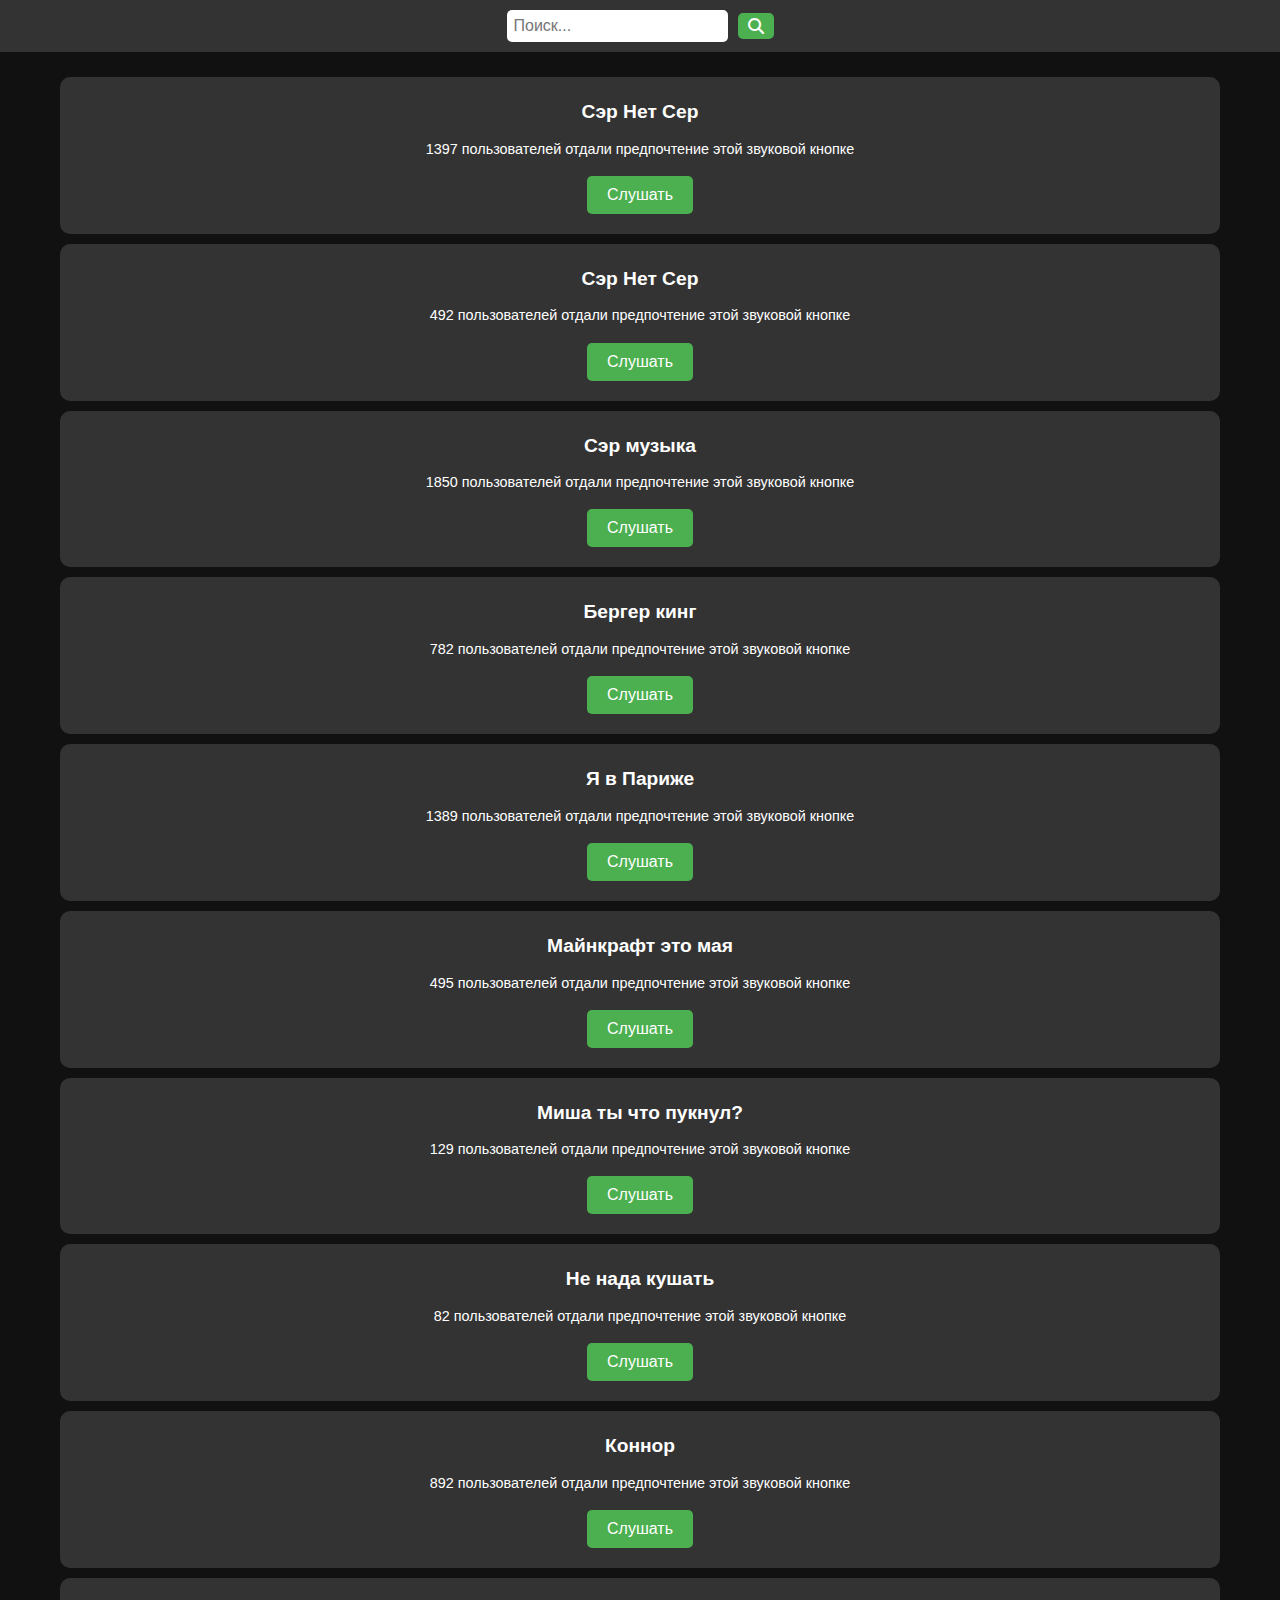
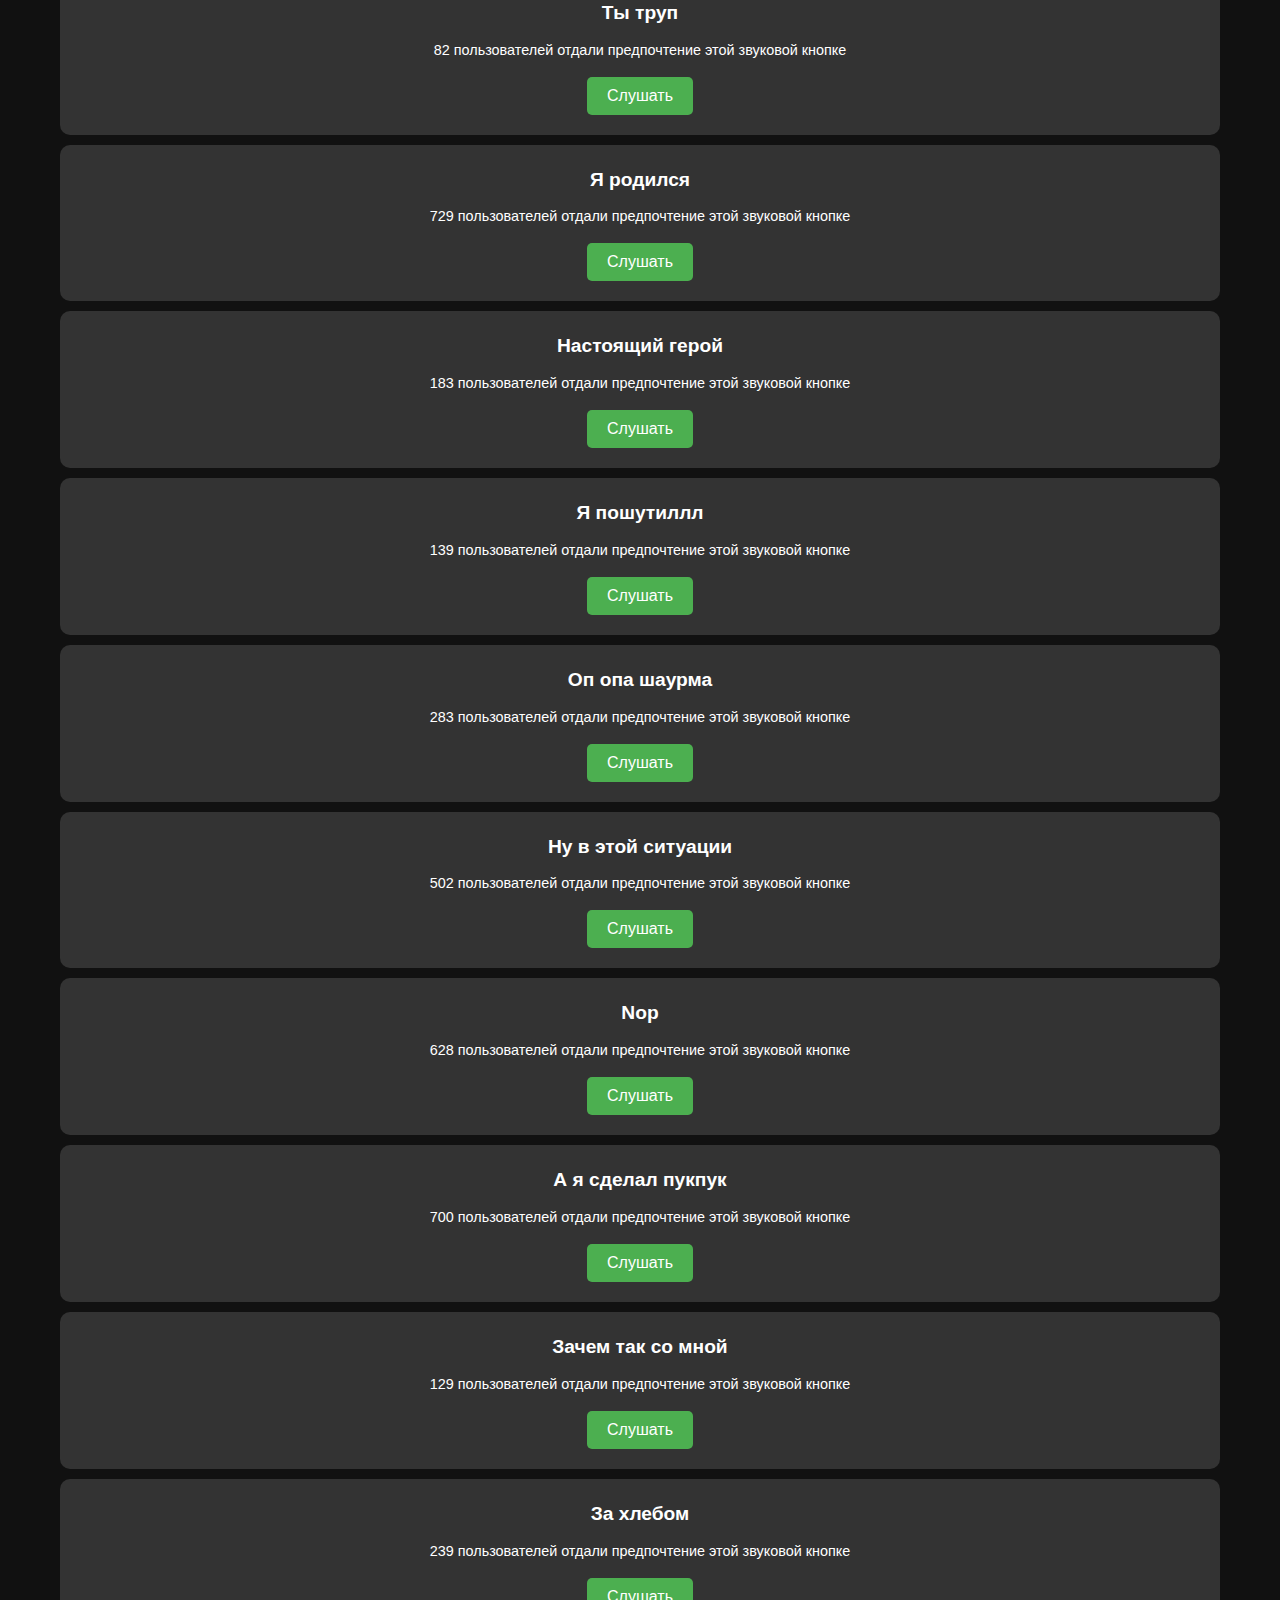
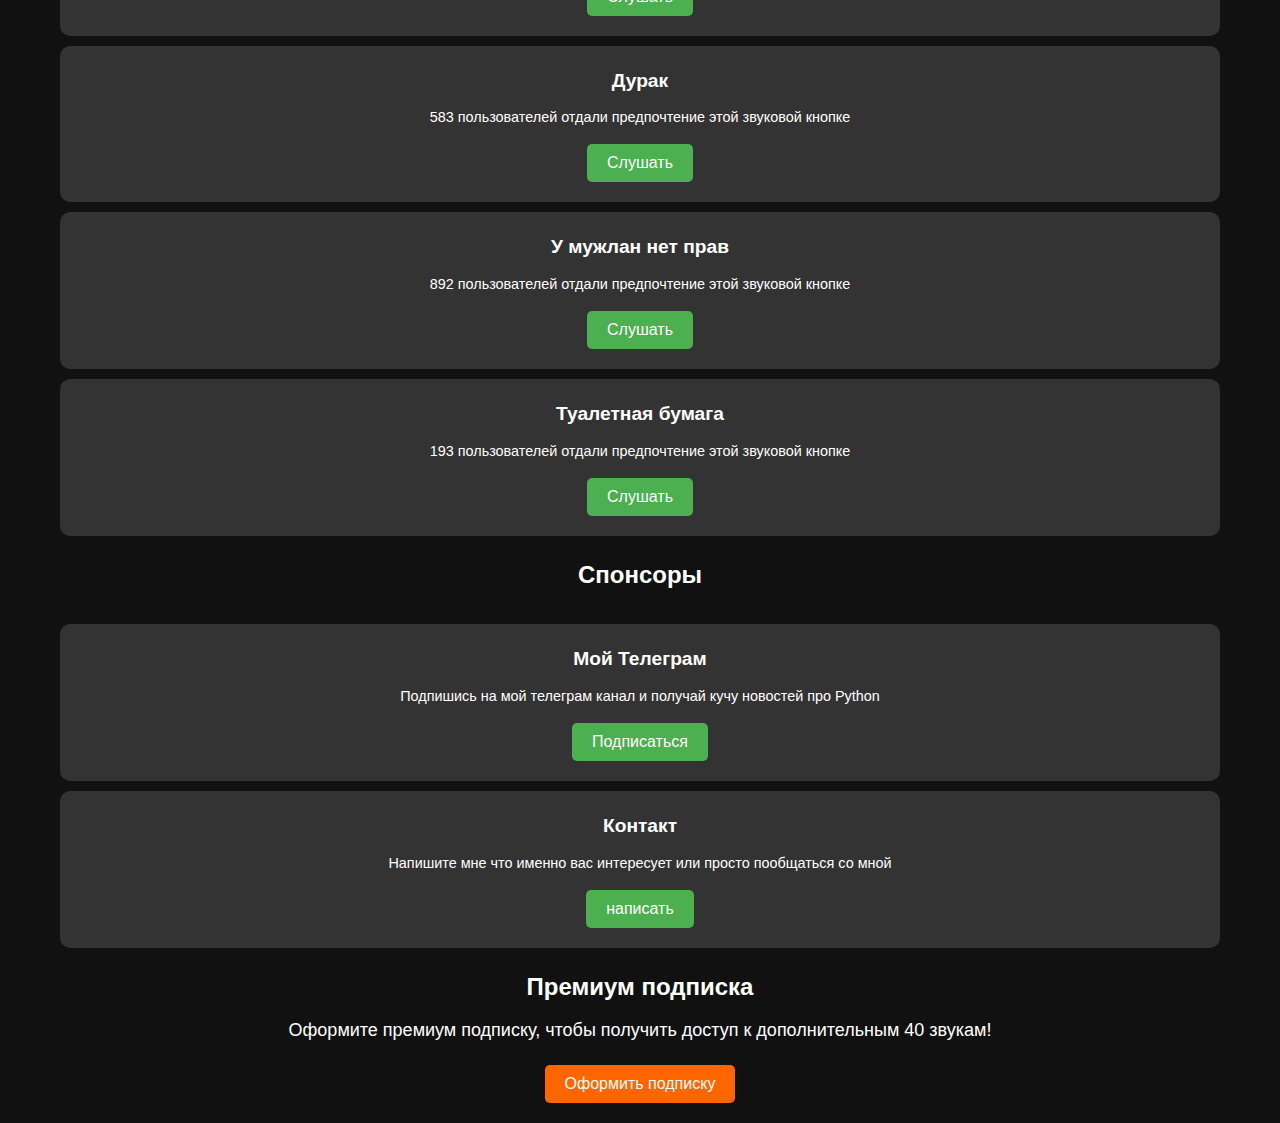
<file: index.html>
<!DOCTYPE html>
<html lang="ru">

<head>
  <meta charset="UTF-8">
  <meta name="viewport" content="width=device-width, initial-scale=1.0">
  <link rel="stylesheet" href="styles.css">
  <link rel="stylesheet" href="https://cdnjs.cloudflare.com/ajax/libs/font-awesome/6.5.2/css/all.min.css">
  <title>Звуковые мемы</title>
</head>

<body>
  <header class="menu">
    <div class="search-container">
      <div class="search">
        <input type="text" class="search-input" placeholder="Поиск..." id="searchInput">
        <button class="search-button" id="searchButton"><i class="fas fa-search"></i></button>
      </div>
    </div>
  </header>
  
  <div class="container">
    <div class="cards">
      <div class="card">
        <h5>Сэр Нет Сер</h5>
        <p>1397 пользователей отдали предпочтение этой звуковой кнопке</p>
        <button onclick="window.location.href='ser-da-ser.html'">Слушать</button>
      </div>

      <div class="card">
        <h5>Сэр Нет Сер</h5>
        <p>492 пользователей отдали предпочтение этой звуковой кнопке</p>
        <button onclick="window.location.href='ser-net-ser.html'">Слушать</button>
      </div>

      <div class="card">
        <h5>Сэр музыка</h5>
        <p>1850 пользователей отдали предпочтение этой звуковой кнопке</p>
        <button onclick="window.location.href='ser-music.html'">Слушать</button>
      </div>

      <div class="card">
        <h5>Бергер кинг</h5>
        <p>782 пользователей отдали предпочтение этой звуковой кнопке</p>
        <button onclick="window.location.href='burger-king-govno.html'">Слушать</button>
      </div>

      <div class="card">
        <h5>Я в Париже</h5>
        <p>1389 пользователей отдали предпочтение этой звуковой кнопке</p>
        <button onclick="window.location.href='ya-v-parije.html'">Слушать</button>
      </div>

      <div class="card">
        <h5>Майнкрафт это мая</h5>
        <p>495 пользователей отдали предпочтение этой звуковой кнопке</p>
        <button onclick="window.location.href='minecraft.html'">Слушать</button>
      </div>

      <div class="card">
        <h5>Миша ты что пукнул?</h5>
        <p>129 пользователей отдали предпочтение этой звуковой кнопке</p>
        <button href="masha-ti-luk.html">Слушать</button>
      </div>

      <div class="card">
        <h5>Не нада кушать</h5>
        <p>82 пользователей отдали предпочтение этой звуковой кнопке</p>
        <button onclick="window.location.href='ne-nado-kushat.html'">Слушать</button>
      </div>

      <div class="card">
        <h5>Коннор</h5>
        <p>892 пользователей отдали предпочтение этой звуковой кнопке</p>
        <button onclick="window.location.href='konnor.html'">Слушать</button>
      </div>

      <div class="card">
        <h5>Ты труп</h5>
        <p>82 пользователей отдали предпочтение этой звуковой кнопке</p>
        <button onclick="window.location.href='ty-trup.html'">Слушать</button>
      </div>

      <div class="card">
        <h5>Я родился</h5>
        <p>729 пользователей отдали предпочтение этой звуковой кнопке</p>
        <button onclick="window.location.href='ia-rodilsa.html'">Слушать</button>
      </div>

      <div class="card">
        <h5>Настоящий герой</h5>
        <p>183 пользователей отдали предпочтение этой звуковой кнопке</p>
        <button onclick="window.location.href='geroy.html'">Слушать</button>
      </div>

      <div class="card">
        <h5>Я пошутиллл</h5>
        <p>139 пользователей отдали предпочтение этой звуковой кнопке</p>
        <button onclick="window.location.href='ya-poshitil.html'">Слушать</button>
      </div>

      <div class="card">
        <h5>Оп опа шаурма</h5>
        <p>283 пользователей отдали предпочтение этой звуковой кнопке</p>
        <button onclick="window.location.href='op-opa-shaurma.html'">Слушать</button>
      </div>

      <div class="card">
        <h5>Ну в этой ситуации</h5>
        <p>502 пользователей отдали предпочтение этой звуковой кнопке</p>
        <button onclick="window.location.href='nu-zdes-v-etoi-situatsii-nashi-polnomochiia-vse.html'">Слушать</button>
      </div>

      <div class="card">
        <h5>Nop</h5>
        <p>628 пользователей отдали предпочтение этой звуковой кнопке</p>
        <button onclick="window.location.href='nop.html'">Слушать</button>
      </div>

      <div class="card">
        <h5>А я сделал пукпук</h5>
        <p>700 пользователей отдали предпочтение этой звуковой кнопке</p>
        <button onclick="window.location.href='puk-puk.html'">Слушать</button>
      </div>

      <div class="card">
        <h5>Зачем так со мной</h5>
        <p>129 пользователей отдали предпочтение этой звуковой кнопке</p>
        <button onclick="window.location.href='so-mnoy.html'">Слушать</button>
      </div>

      <div class="card">
        <h5>За хлебом</h5>
        <p>239 пользователей отдали предпочтение этой звуковой кнопке</p>
        <button onclick="window.location.href='za-xlebom.html'">Слушать</button>
      </div>

      <div class="card">
        <h5>Дурак</h5>
        <p>583 пользователей отдали предпочтение этой звуковой кнопке</p>
        <button>Слушать</button>
      </div>

      <div class="card">
        <h5>У мужлан нет прав</h5>
        <p>892 пользователей отдали предпочтение этой звуковой кнопке</p>
        <button>Слушать</button>
      </div>

      <div class="card">
        <h5>Туалетная бумага</h5>
        <p>193 пользователей отдали предпочтение этой звуковой кнопке</p>
        <button>Слушать</button>
      </div>
      
      <div class="sponsor">
        <h2 class="sponsors">Спонсоры</h2>
      </div>
      
      <div class="card">
        <h5>Мой Телеграм</h5>
        <p>Подпишись на мой телеграм канал и получай кучу новостей про Python</p>
        <button onclick="window.location.href='https://t.me/pythona'">Подписаться</button>
      </div>

      <div class="card">
        <h5>Контакт</h5>
        <p>Напишите мне что именно вас интересует или просто пообщаться со мной</p>
        <button onclick="window.location.href='https://t.me/alifron'">написать</button>
      </div>
    </div>
  </div>
  
  <div class="premium-info">
    <h2>Премиум подписка</h2>
    <p>Оформите премиум подписку, чтобы получить доступ к дополнительным 40 звукам!</p>
    <button onclick="window.location.href='premium.html'">Оформить подписку</button>
  </div>
  
  <script>
    document.getElementById('searchButton').addEventListener('click', function() {
  let input = document.getElementById('searchInput').value.toLowerCase();
  let cards = document.getElementsByClassName('card');
  let found = false;
  let sponsorDiv = document.querySelector('.sponsor');

  for (let i = 0; i < cards.length; i++) {
    let cardTitle = cards[i].getElementsByTagName('h5')[0].innerText.toLowerCase();
    if (cardTitle.includes(input)) {
      cards[i].style.display = '';
      found = true;
    } else {
      cards[i].style.display = 'none';
    }
  }

  if (!found) {
    if (!document.getElementById('noResults')) {
      let noResultsDiv = document.createElement('div');
      noResultsDiv.id = 'noResults';
      noResultsDiv.style.textAlign = 'center';
      noResultsDiv.style.color = '#fff';
      noResultsDiv.style.gridColumn = '1 / -1';

      let noResultsImage = document.createElement('img');
      noResultsImage.src = '404.png'; // Укажите путь к вашей картинке
      noResultsImage.alt = 'Не найдено';
      noResultsImage.style.maxWidth = '280px';
      noResultsImage.style.borderRadius = '10px';
      noResultsImage.style.marginBottom = '10px';

      let noResultsMessage = document.createElement('p');
      noResultsMessage.textContent = 'Не найдено';

      noResultsDiv.appendChild(noResultsImage);
      noResultsDiv.appendChild(noResultsMessage);

      document.querySelector('.container').appendChild(noResultsDiv);

      // Скрыть элемент "Спонсоры"
      sponsorDiv.style.display = 'none';
    }
  } else {
    let noResultsDiv = document.getElementById('noResults');
    if (noResultsDiv) {
      noResultsDiv.remove();
    }
    // Показать элемент "Спонсоры"
    sponsorDiv.style.display = '';
  }
});
  </script>

</body>

</html>
</file>
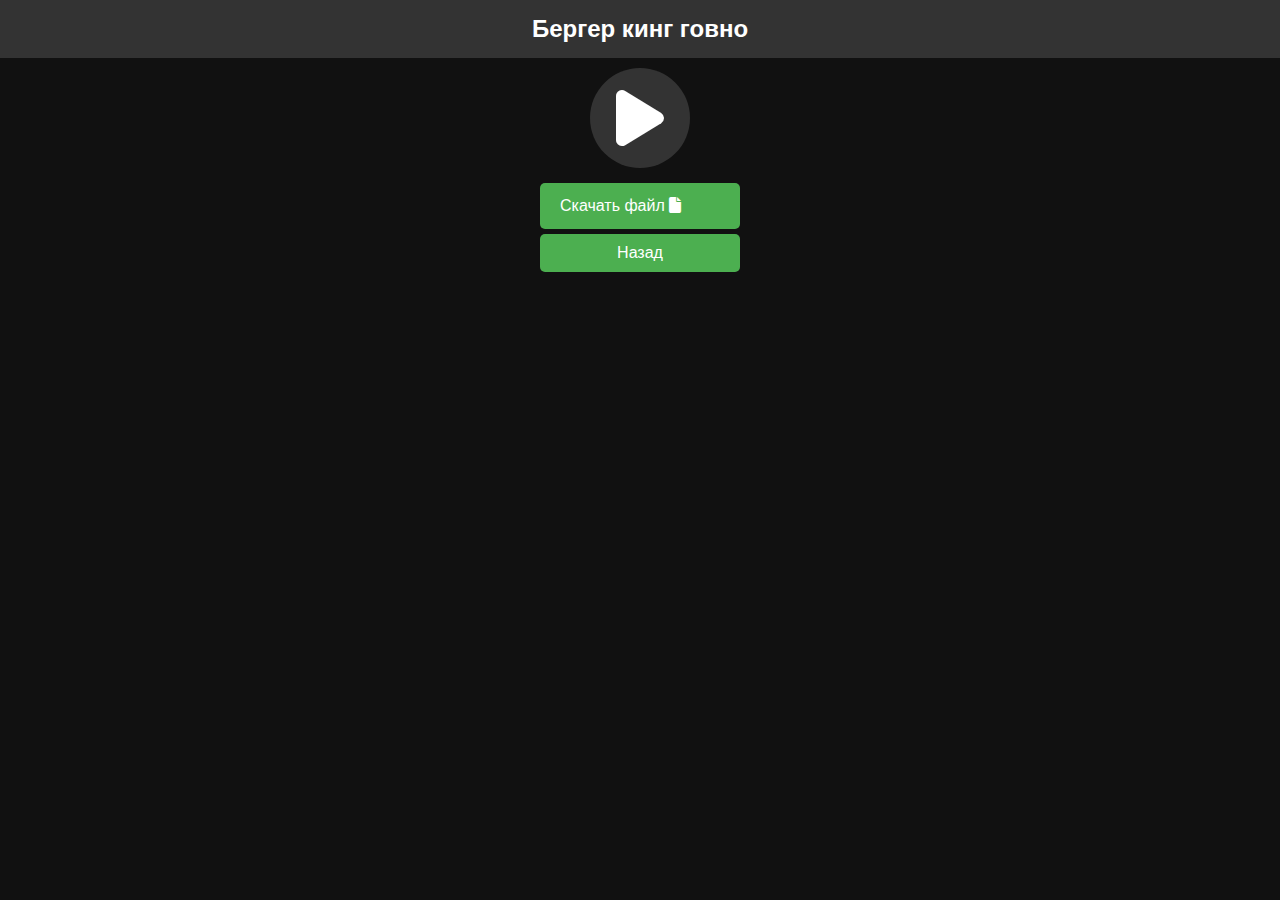
<file: burger-king-govno.html>
<!DOCTYPE html>
<html lang="en">
<head>
    <meta charset="UTF-8">
    <meta name="viewport" content="width=device-width, initial-scale=1.0">
    <link rel="stylesheet" href="styles.css">
    <link rel="stylesheet" href="https://cdnjs.cloudflare.com/ajax/libs/font-awesome/6.5.2/css/all.min.css">
    <title>Бургер Кинг говно</title>
</head>
<body>
    <header class="menu">
      <h2>Бергер кинг говно</h2>
    </header>
   
   <div class="playMusic">
      <div aclass="sound">
        <button id="playButton" class="PlaySound"><i class="fa-solid fa-play"></i></button>
        <audio id="audio" src="burger-king-govno_mQZGTmI.mp3"></audio>
      </div>
   </div>
    
    <div class="buttons">
      <a class="btn" href="burger-king-govno_mQZGTmI.mp3" download>Скачать файл <i class="fa-solid fa-file"></i></a>
      <button class="btn" onclick="window.location.href='index.html'">Назад</button>
    </div>
    
    <script src="script.js"></script>
</body>
</html>
</file>
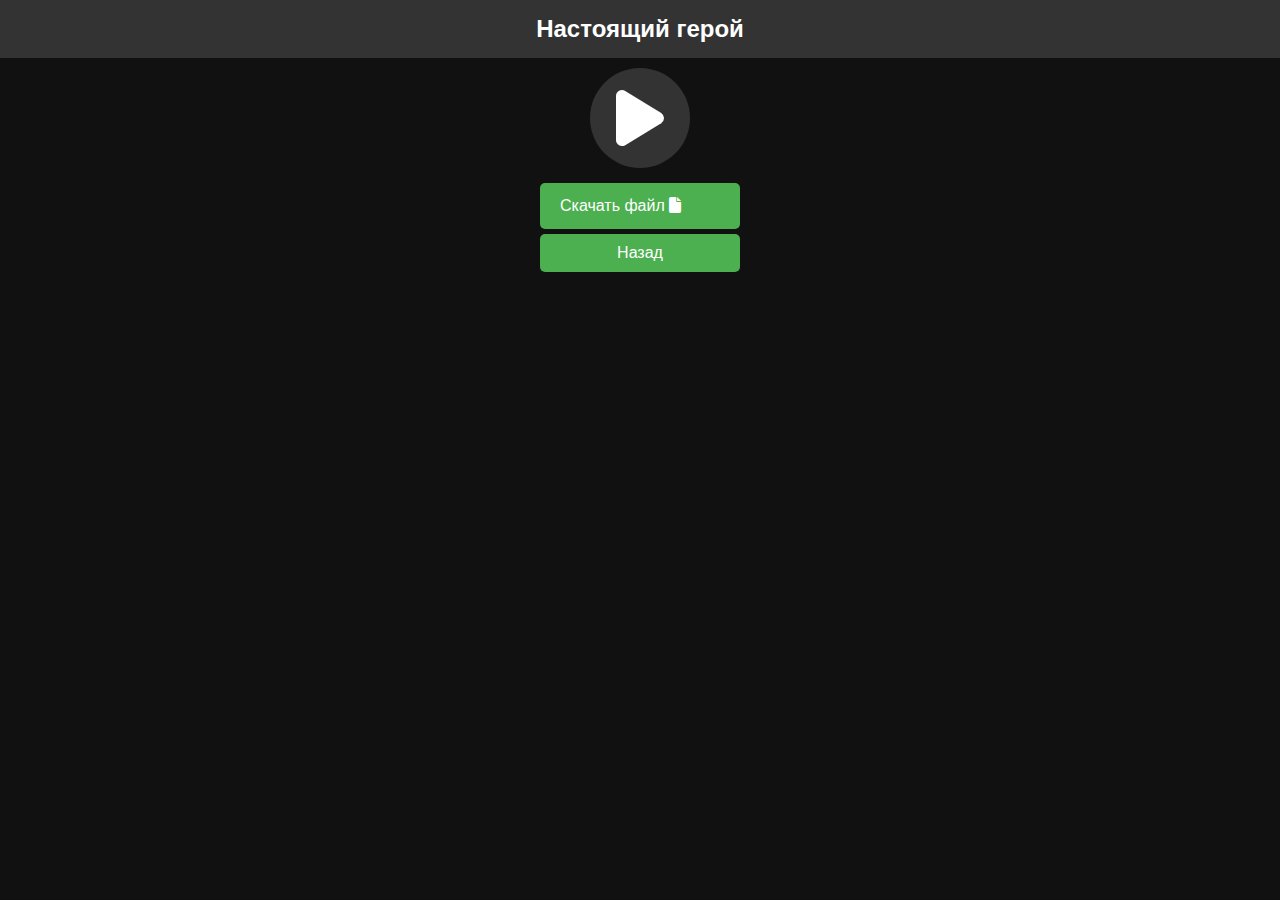
<file: geroy.html>
<!DOCTYPE html>
<html lang="en">
<head>
    <meta charset="UTF-8">
    <meta name="viewport" content="width=device-width, initial-scale=1.0">
    <link rel="stylesheet" href="styles.css">
    <link rel="stylesheet" href="https://cdnjs.cloudflare.com/ajax/libs/font-awesome/6.5.2/css/all.min.css">
    <title>Настоящий герой</title>
</head>
<body>
    <header class="menu">
      <h2>Настоящий герой</h2>
    </header>
   
   <div class="playMusic">
      <div aclass="sound">
        <button id="playButton" class="PlaySound"><i class="fa-solid fa-play"></i></button>
        <audio id="audio" src="nastoiashchii-geroi-slav-eto-ne-tot-kto.mp3"></audio>
      </div>
   </div>
    
    <div class="buttons">
      <a class="btn" href="nastoiashchii-geroi-slav-eto-ne-tot-kto.mp3" download>Скачать файл <i class="fa-solid fa-file"></i></a>
      <button class="btn" onclick="window.location.href='index.html'">Назад</button>
    </div>
    
    <script src="script.js"></script>
</body>
</html>
</file>
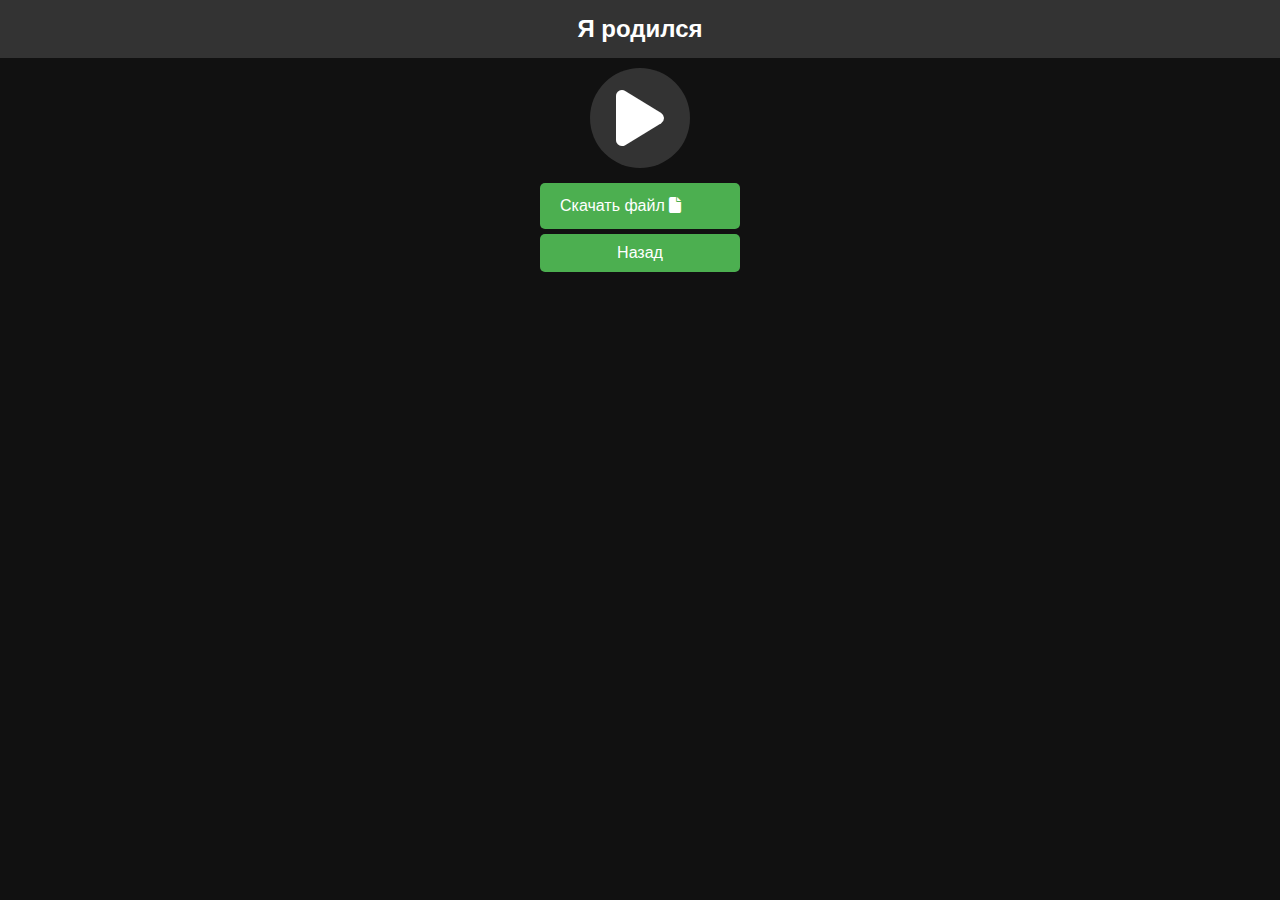
<file: ia-rodilsa.html>
<!DOCTYPE html>
<html lang="en">
<head>
    <meta charset="UTF-8">
    <meta name="viewport" content="width=device-width, initial-scale=1.0">
    <link rel="stylesheet" href="styles.css">
    <link rel="stylesheet" href="https://cdnjs.cloudflare.com/ajax/libs/font-awesome/6.5.2/css/all.min.css">
    <title>Я родился</title>
</head>
<body>
    <header class="menu">
      <h2>Я родился</h2>
    </header>
   
   <div class="playMusic">
      <div aclass="sound">
        <button id="playButton" class="PlaySound"><i class="fa-solid fa-play"></i></button>
        <audio id="audio" src="ia-rodilsia_hGybxEB.mp3"></audio>
      </div>
   </div>
    
    <div class="buttons">
      <a class="btn" href="ia-rodilsia_hGybxEB.mp3" download>Скачать файл <i class="fa-solid fa-file"></i></a>
      <button class="btn" onclick="window.location.href='index.html'">Назад</button>
    </div>
    
    <script src="script.js"></script>
</body>
</html>
</file>
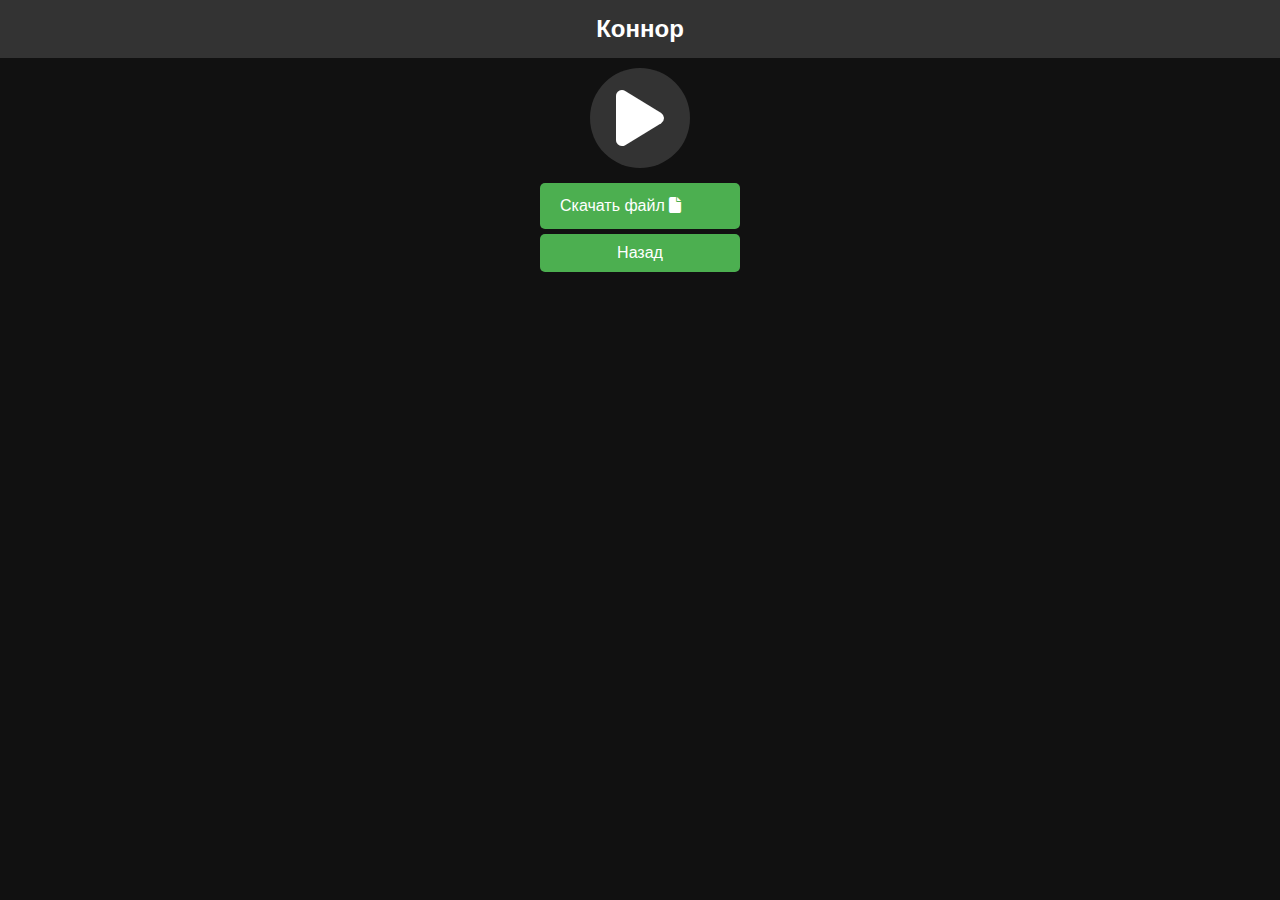
<file: konnor.html>
<!DOCTYPE html>
<html lang="en">
<head>
    <meta charset="UTF-8">
    <meta name="viewport" content="width=device-width, initial-scale=1.0">
    <link rel="stylesheet" href="styles.css">
    <link rel="stylesheet" href="https://cdnjs.cloudflare.com/ajax/libs/font-awesome/6.5.2/css/all.min.css">
    <title>Коннор</title>
</head>
<body>
    <header class="menu">
      <h2>Коннор</h2>
    </header>
   
   <div class="playMusic">
      <div aclass="sound">
        <button id="playButton" class="PlaySound"><i class="fa-solid fa-play"></i></button>
        <audio id="audio" src="privet-a-ia-konnor-i-ia-eto-proveriu_uZQBqRN8.mp3"></audio>
      </div>
   </div>
    
    <div class="buttons">
      <a class="btn" href="privet-a-ia-konnor-i-ia-eto-proveriu_uZQBqRN8.mp3" download>Скачать файл <i class="fa-solid fa-file"></i></a>
      <button class="btn" onclick="window.location.href='index.html'">Назад</button>
    </div>
    
    <script src="script.js"></script>
</body>
</html>
</file>
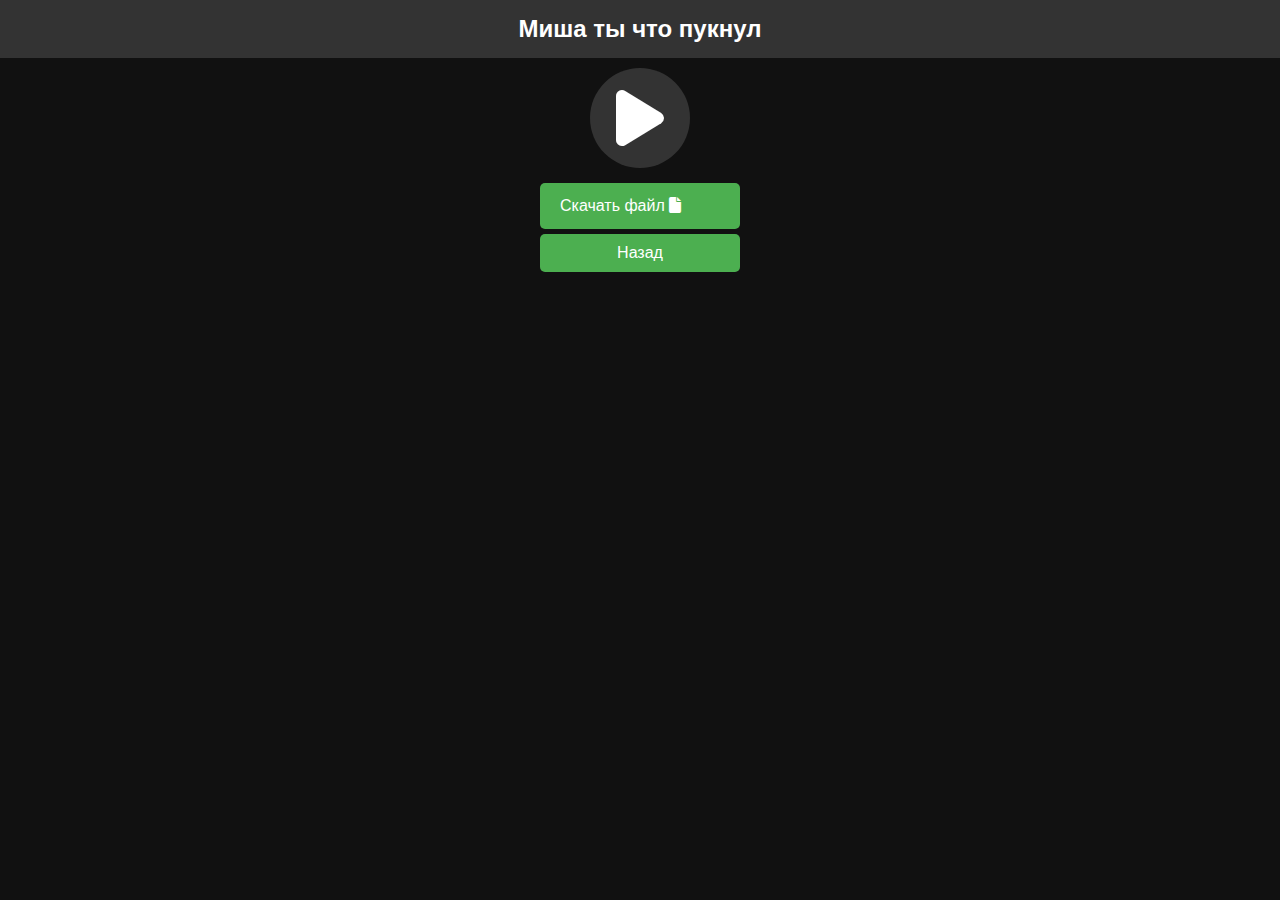
<file: masha-ti-luk.html>
<!DOCTYPE html>
<html lang="en">
<head>
    <meta charset="UTF-8">
    <meta name="viewport" content="width=device-width, initial-scale=1.0">
    <link rel="stylesheet" href="styles.css">
    <link rel="stylesheet" href="https://cdnjs.cloudflare.com/ajax/libs/font-awesome/6.5.2/css/all.min.css">
    <title>Миша ты что пукнул</title>
</head>
<body>
    <header class="menu">
      <h2>Миша ты что пукнул</h2>
    </header>
   
   <div class="playMusic">
      <div aclass="sound">
        <button id="playButton" class="PlaySound"><i class="fa-solid fa-play"></i></button>
        <audio id="audio" src="misha-ty-chto-puknul.mp3"></audio>
      </div>
   </div>
    
    <div class="buttons">
      <a class="btn" href="misha-ty-chto-puknul.mp3" download>Скачать файл <i class="fa-solid fa-file"></i></a>
      <button class="btn" onclick="window.location.href='index.html'">Назад</button>
    </div>
    
    <script src="script.js"></script>
</body>
</html>
</file>
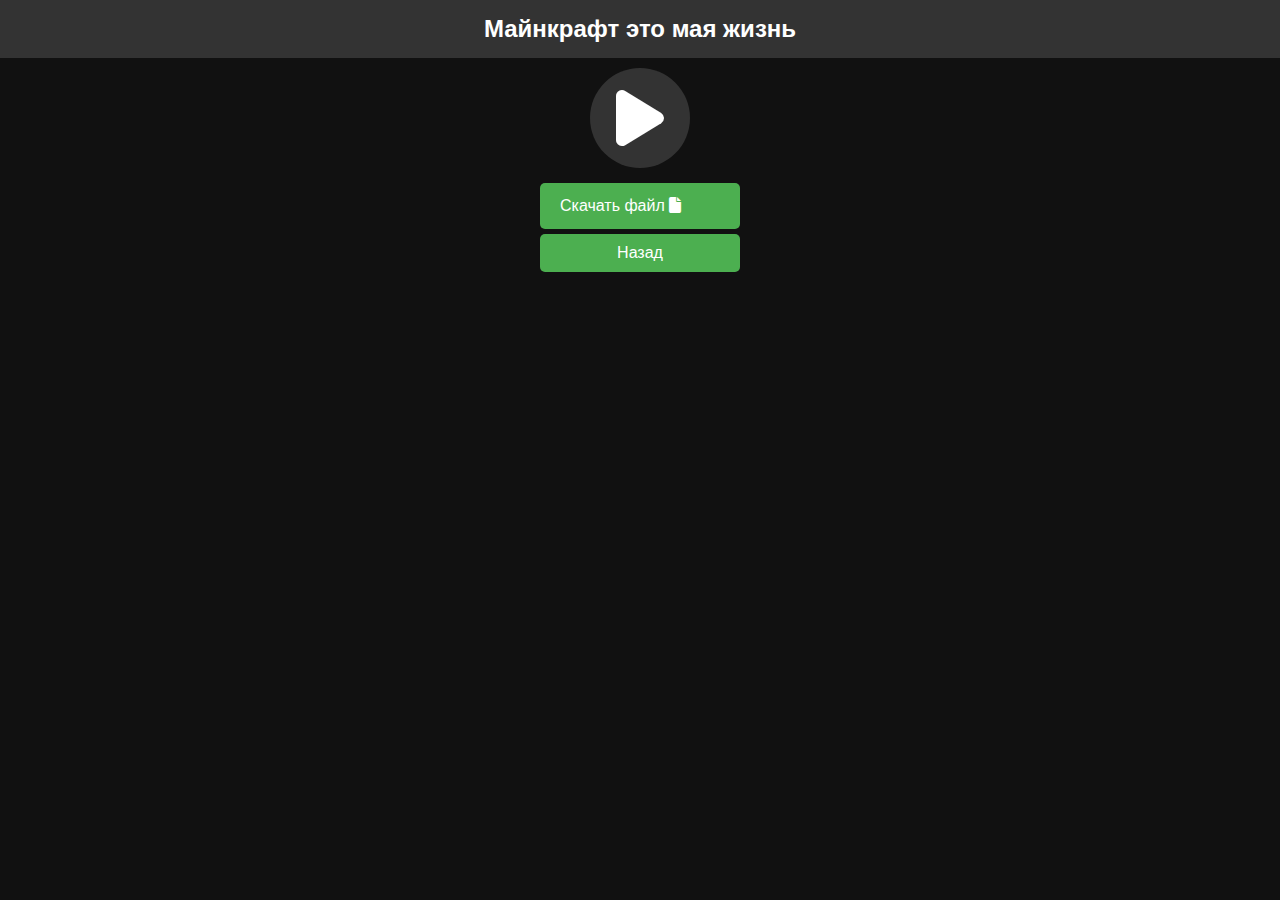
<file: minecraft.html>
<!DOCTYPE html>
<html lang="en">
<head>
    <meta charset="UTF-8">
    <meta name="viewport" content="width=device-width, initial-scale=1.0">
    <link rel="stylesheet" href="styles.css">
    <link rel="stylesheet" href="https://cdnjs.cloudflare.com/ajax/libs/font-awesome/6.5.2/css/all.min.css">
    <title>Майнкрафт это мая жизнь</title>
</head>
<body>
    <header class="menu">
      <h2>Майнкрафт это мая жизнь</h2>
    </header>
   
   <div class="playMusic">
      <div aclass="sound">
        <button id="playButton" class="PlaySound"><i class="fa-solid fa-play"></i></button>
        <audio id="audio" src="avgystina-toptyan-_-ra-fqsfk7fo-online-audio-converter.mp3"></audio>
      </div>
   </div>
    
    <div class="buttons">
      <a class="btn" href="avgystina-toptyan-_-ra-fqsfk7fo-online-audio-converter.mp3" download>Скачать файл <i class="fa-solid fa-file"></i></a>
      <button class="btn" onclick="window.location.href='index.html'">Назад</button>
    </div>
    
    <script src="script.js"></script>
</body>
</html>
</file>
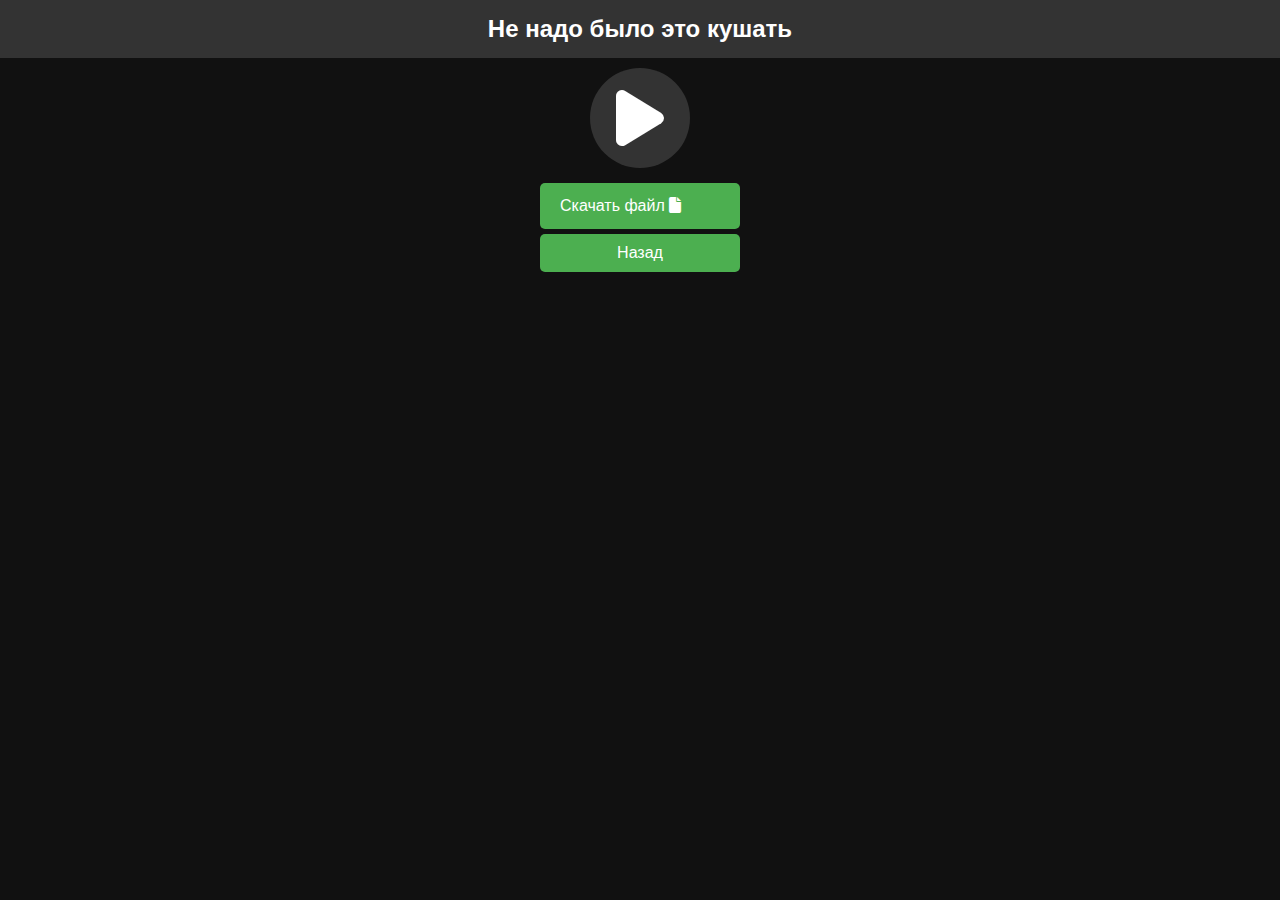
<file: ne-nado-kushat.html>
<!DOCTYPE html>
<html lang="en">
<head>
    <meta charset="UTF-8">
    <meta name="viewport" content="width=device-width, initial-scale=1.0">
    <link rel="stylesheet" href="styles.css">
    <link rel="stylesheet" href="https://cdnjs.cloudflare.com/ajax/libs/font-awesome/6.5.2/css/all.min.css">
    <title>Не надо было это кушать</title>
</head>
<body>
    <header class="menu">
      <h2>Не надо было это кушать</h2>
    </header>
   
   <div class="playMusic">
      <div aclass="sound">
        <button id="playButton" class="PlaySound"><i class="fa-solid fa-play"></i></button>
        <audio id="audio" src="kushat.mp3"></audio>
      </div>
   </div>
    
    <div class="buttons">
      <a class="btn" href="kushat.mp3" download>Скачать файл <i class="fa-solid fa-file"></i></a>
      <button class="btn" onclick="window.location.href='index.html'">Назад</button>
    </div>
    
    <script src="script.js"></script>
</body>
</html>
</file>
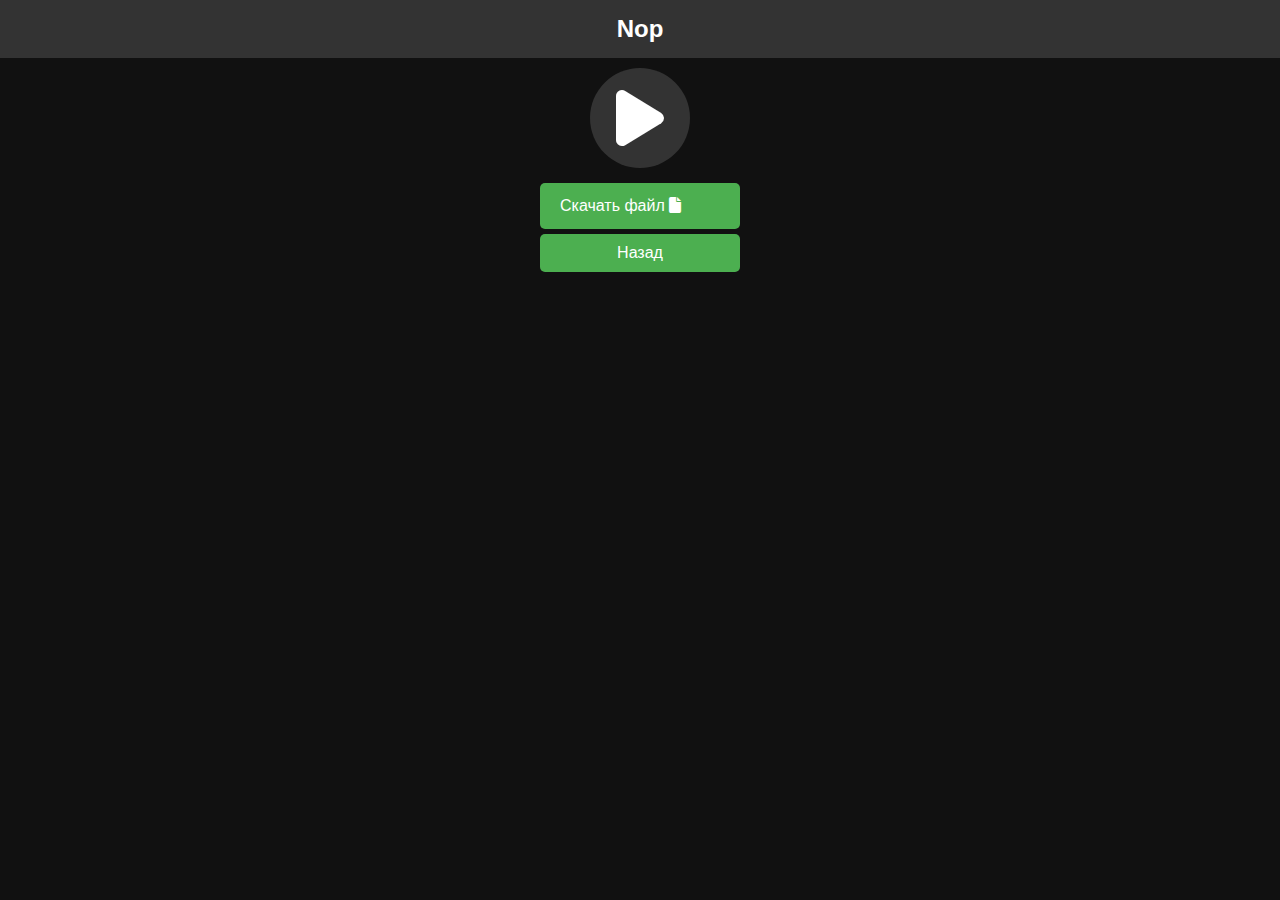
<file: nop.html>
<!DOCTYPE html>
<html lang="en">
<head>
    <meta charset="UTF-8">
    <meta name="viewport" content="width=device-width, initial-scale=1.0">
    <link rel="stylesheet" href="styles.css">
    <link rel="stylesheet" href="https://cdnjs.cloudflare.com/ajax/libs/font-awesome/6.5.2/css/all.min.css">
    <title>Nop</title>
</head>
<body>
    <header class="menu">
      <h2>Nop</h2>
    </header>
   
   <div class="playMusic">
      <div aclass="sound">
        <button id="playButton" class="PlaySound"><i class="fa-solid fa-play"></i></button>
        <audio id="audio" src="no-meme.mp3"></audio>
      </div>
   </div>
    
    <div class="buttons">
      <a class="btn" href="no-meme.mp3" download>Скачать файл <i class="fa-solid fa-file"></i></a>
      <button class="btn" onclick="window.location.href='index.html'">Назад</button>
    </div>
    
    <script src="script.js"></script>
</body>
</html>
</file>
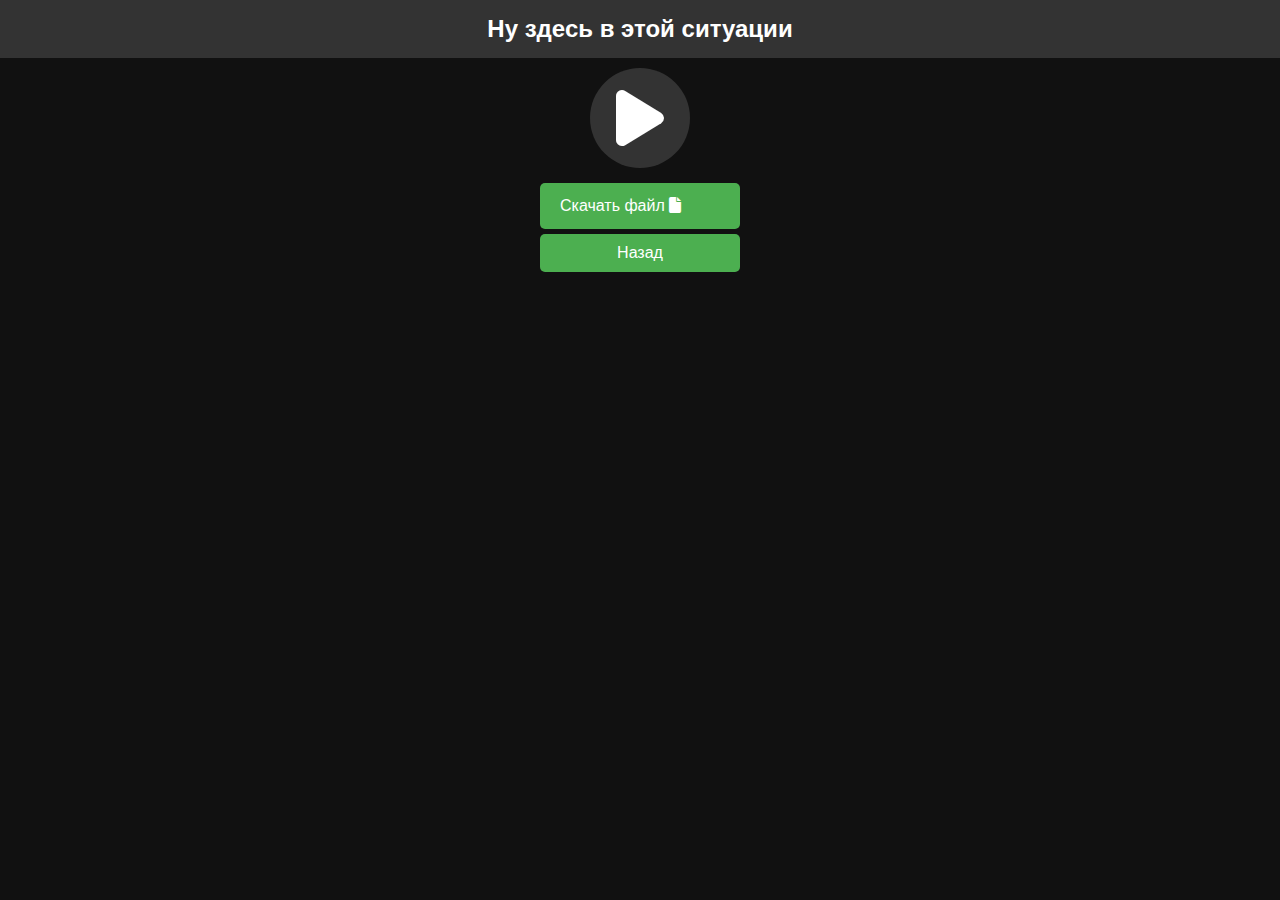
<file: nu-zdes-v-etoi-situatsii-nashi-polnomochiia-vse.html>
<!DOCTYPE html>
<html lang="en">
<head>
    <meta charset="UTF-8">
    <meta name="viewport" content="width=device-width, initial-scale=1.0">
    <link rel="stylesheet" href="styles.css">
    <link rel="stylesheet" href="https://cdnjs.cloudflare.com/ajax/libs/font-awesome/6.5.2/css/all.min.css">
    <title>Ну здесь в этой ситуации</title>
</head>
<body>
    <header class="menu">
      <h2>Ну здесь в этой ситуации</h2>
    </header>
   
   <div class="playMusic">
      <div aclass="sound">
        <button id="playButton" class="PlaySound"><i class="fa-solid fa-play"></i></button>
        <audio id="audio" src="nu-zdes-v-etoi-situatsii-nashi-polnomochiia-vse.mp3"></audio>
      </div>
   </div>
    
    <div class="buttons">
      <a class="btn" href="nu-zdes-v-etoi-situatsii-nashi-polnomochiia-vse.mp3" download>Скачать файл <i class="fa-solid fa-file"></i></a>
      <button class="btn" onclick="window.location.href='index.html'">Назад</button>
    </div>
    
    <script src="script.js"></script>
</body>
</html>
</file>
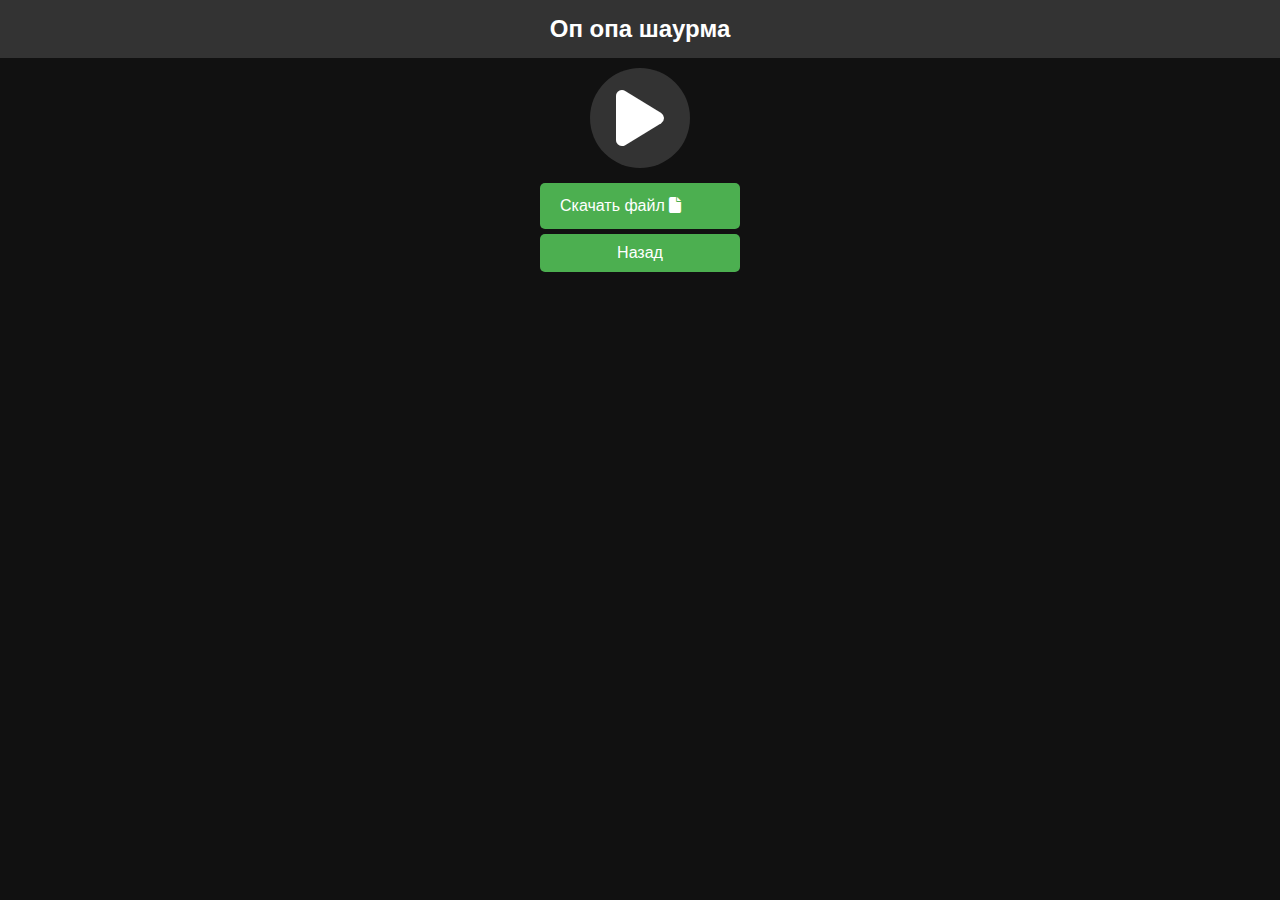
<file: op-opa-shaurma.html>
<!DOCTYPE html>
<html lang="en">
<head>
    <meta charset="UTF-8">
    <meta name="viewport" content="width=device-width, initial-scale=1.0">
    <link rel="stylesheet" href="styles.css">
    <link rel="stylesheet" href="https://cdnjs.cloudflare.com/ajax/libs/font-awesome/6.5.2/css/all.min.css">
    <title>Оп опа шаурма</title>
</head>
<body>
    <header class="menu">
      <h2>Оп опа шаурма</h2>
    </header>
   
   <div class="playMusic">
      <div aclass="sound">
        <button id="playButton" class="PlaySound"><i class="fa-solid fa-play"></i></button>
        <audio id="audio" src="op-opa-shaurma.mp3"></audio>
      </div>
   </div>
    
    <div class="buttons">
      <a class="btn" href="op-opa-shaurma.mp3" download>Скачать файл <i class="fa-solid fa-file"></i></a>
      <button class="btn" onclick="window.location.href='index.html'">Назад</button>
    </div>
    
    <script src="script.js"></script>
</body>
</html>
</file>
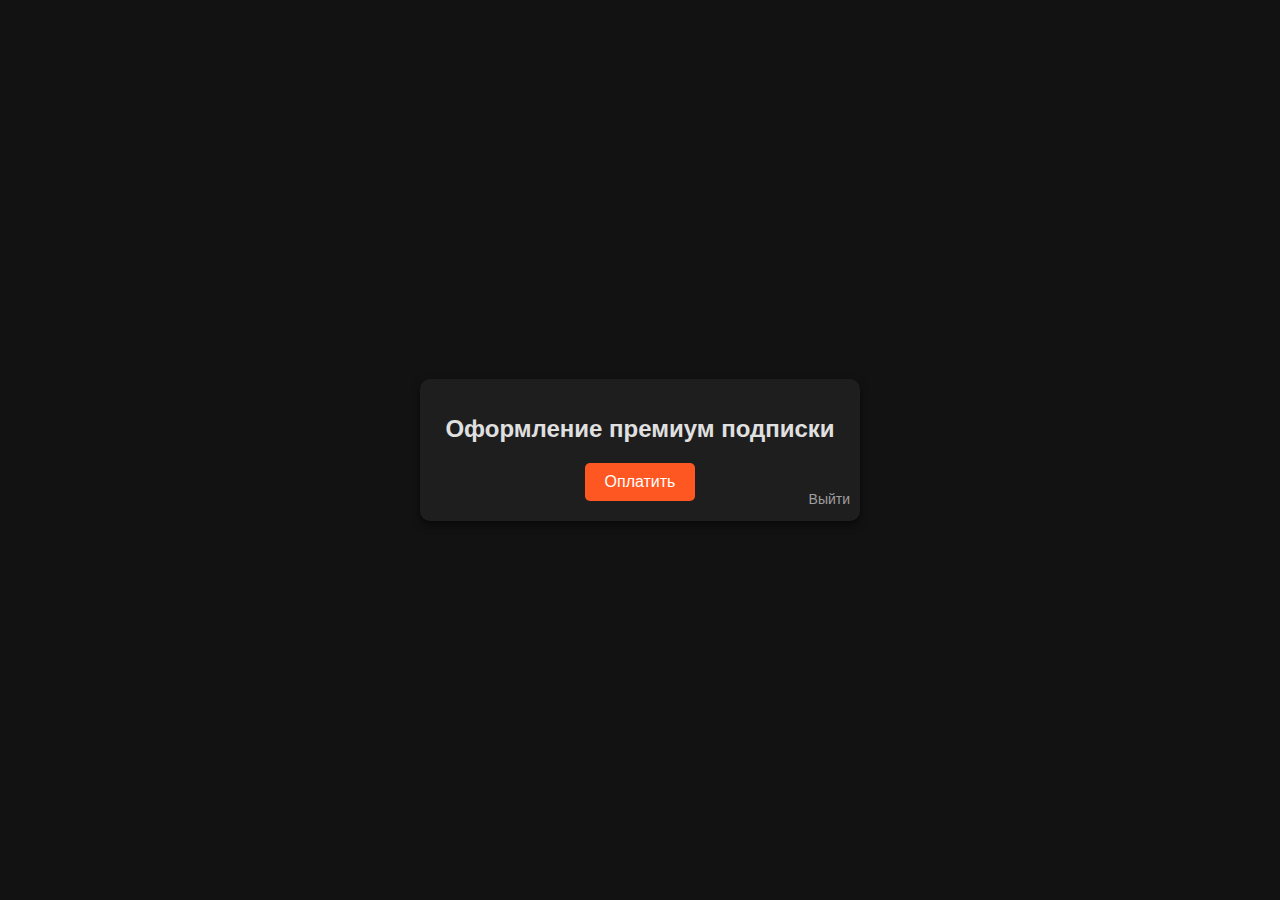
<file: premium.html>
<!DOCTYPE html>
<html lang="ru">

<head>
  <meta charset="UTF-8">
  <meta name="viewport" content="width=device-width, initial-scale=1.0">
  <style>
    body {
      font-family: 'Helvetica', sans-serif;
      background-color: #121212;
      color: #e0e0e0;
      margin: 0;
      padding: 0;
      display: flex;
      justify-content: center;
      align-items: center;
      height: 100vh;
    }

    .container {
      background-color: #1e1e1e;
      padding: 20px;
      border-radius: 10px;
      box-shadow: 0 4px 8px rgba(0, 0, 0, 0.5);
      max-width: 400px;
      width: 100%;
      text-align: center;
      position: relative; /* Добавляем позиционирование */
    }

    h1 {
      font-size: 24px;
      margin-bottom: 20px;
      color: #e0e0e0;
    }

    button {
      padding: 10px 20px;
      background-color: #ff5722;
      border: none;
      border-radius: 5px;
      color: white;
      cursor: pointer;
      font-size: 16px;
    }

    button:hover {
      background-color: #e64a19;
    }

    .hidden {
      display: none;
    }

    #payment-message {
      margin-top: 20px;
      color: #ff5722;
      font-size: 14px;
    }

    /* Стили для скрытого текста */
    .hidden-text {
      font-size: 1.9em; /* Очень маленький размер текста */
      color: rgba(224, 224, 224, 0.1); /* Почти прозрачный текст */
      position: absolute; /* Позиционирование вне потока документа */
      bottom: 10px; /* Снизу страницы */
      right: 10px; /* Справа страницы */
    }

    .hidden-text a {
      text-decoration: none;
      color: #9e9e9e; /* Серый цвет */
      font-size: 14px;
    }

    .hidden-text a:hover {
      color: #bdbdbd; /* Светло-серый при наведении */
    }
  </style>
  <title>Оплата премиум подписки</title>
  <script src="https://widget.tezro.com/v1/checkout.js"></script>
</head>

<body>
  <div class="container payment-container">
    <h1>Оформление премиум подписки</h1>
    <form id="payment-form">
      <div id="card-element">
        <!-- Stripe Element для ввода данных карты -->
      </div>
      <button id="submit">Оплатить</button>
      <div id="payment-message" class="hidden"></div>
      <div class="hidden-text">
        <a href="index.html">Выйти</a>
      </div>
    </form>
  </div>

  <script>
    const form = document.getElementById('payment-form');
    const submitButton = document.getElementById('submit');
    const paymentMessage = document.getElementById('payment-message');

    form.addEventListener('submit', async (event) => {
      event.preventDefault();

      submitButton.disabled = true;

      // Здесь вызывается Tezro для обработки платежа
      try {
        const response = await window.TezroCheckout.open({
          amount: 399, // сумма платежа в валюте в минимальных единицах (например, копейках)
          currency: 'KGS', // валюта платежа
          external_id: '123456', // внешний ID платежа (может быть ID заказа или что-то подобное)
          description: 'Оплата премиум подписки', // описание платежа
          customer_email: 'user@example.com', // email покупателя (опционально)
          language: 'ru', // язык интерфейса платежной формы
          redirect_url: 'https://example.com/success', // URL для перенаправления после успешной оплаты
          webhook_url: 'https://example.com/webhook', // URL для получения уведомлений о статусе платежа
        });

        if (response.success) {
          paymentMessage.textContent = 'Оплата прошла успешно!';
          paymentMessage.classList.remove('hidden');
          window.location.href = 'premium-success.html'; // Перенаправление на страницу успешной оплаты
        } else {
          paymentMessage.textContent = `Ошибка: ${response.error}`;
          paymentMessage.classList.remove('hidden');
          submitButton.disabled = false;
        }
      } catch (error) {
        paymentMessage.textContent = `Ошибка: ${error.message}`;
        paymentMessage.classList.remove('hidden');
        submitButton.disabled = false;
      }
    });
  </script>
</body>

</html>
</file>
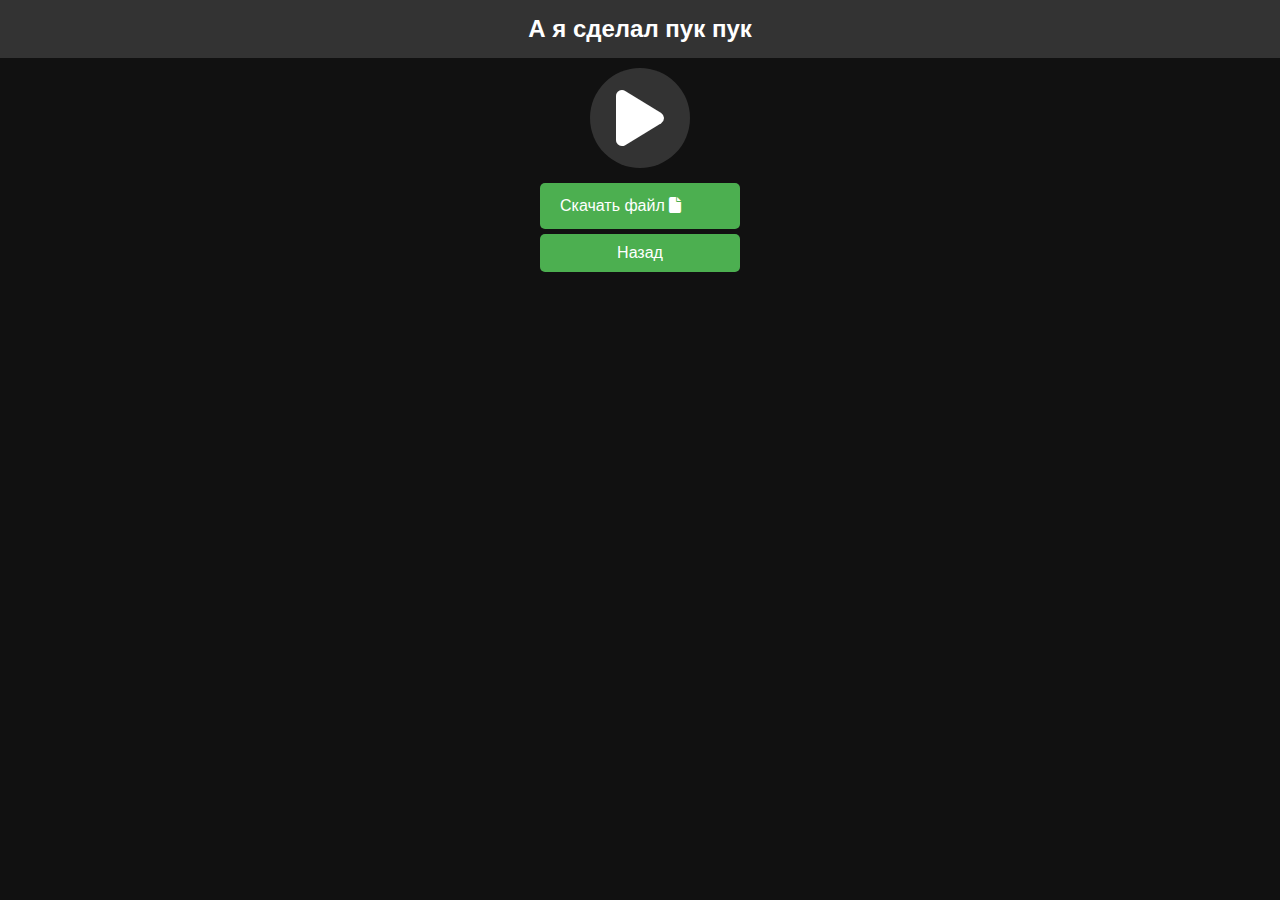
<file: puk-puk.html>
<!DOCTYPE html>
<html lang="en">
<head>
    <meta charset="UTF-8">
    <meta name="viewport" content="width=device-width, initial-scale=1.0">
    <link rel="stylesheet" href="styles.css">
    <link rel="stylesheet" href="https://cdnjs.cloudflare.com/ajax/libs/font-awesome/6.5.2/css/all.min.css">
    <title>А я сделал пук пук</title>
</head>
<body>
    <header class="menu">
      <h2>А я сделал пук пук</h2>
    </header>
   
   <div class="playMusic">
      <div aclass="sound">
        <button id="playButton" class="PlaySound"><i class="fa-solid fa-play"></i></button>
        <audio id="audio" src="puk-puk_5bM8H9O.mp3"></audio>
      </div>
   </div>
    
    <div class="buttons">
      <a class="btn" href="puk-puk_5bM8H9O.mp3" download>Скачать файл <i class="fa-solid fa-file"></i></a>
      <button class="btn" onclick="window.location.href='index.html'">Назад</button>
    </div>
    
    <script src="script.js"></script>
</body>
</html>
</file>
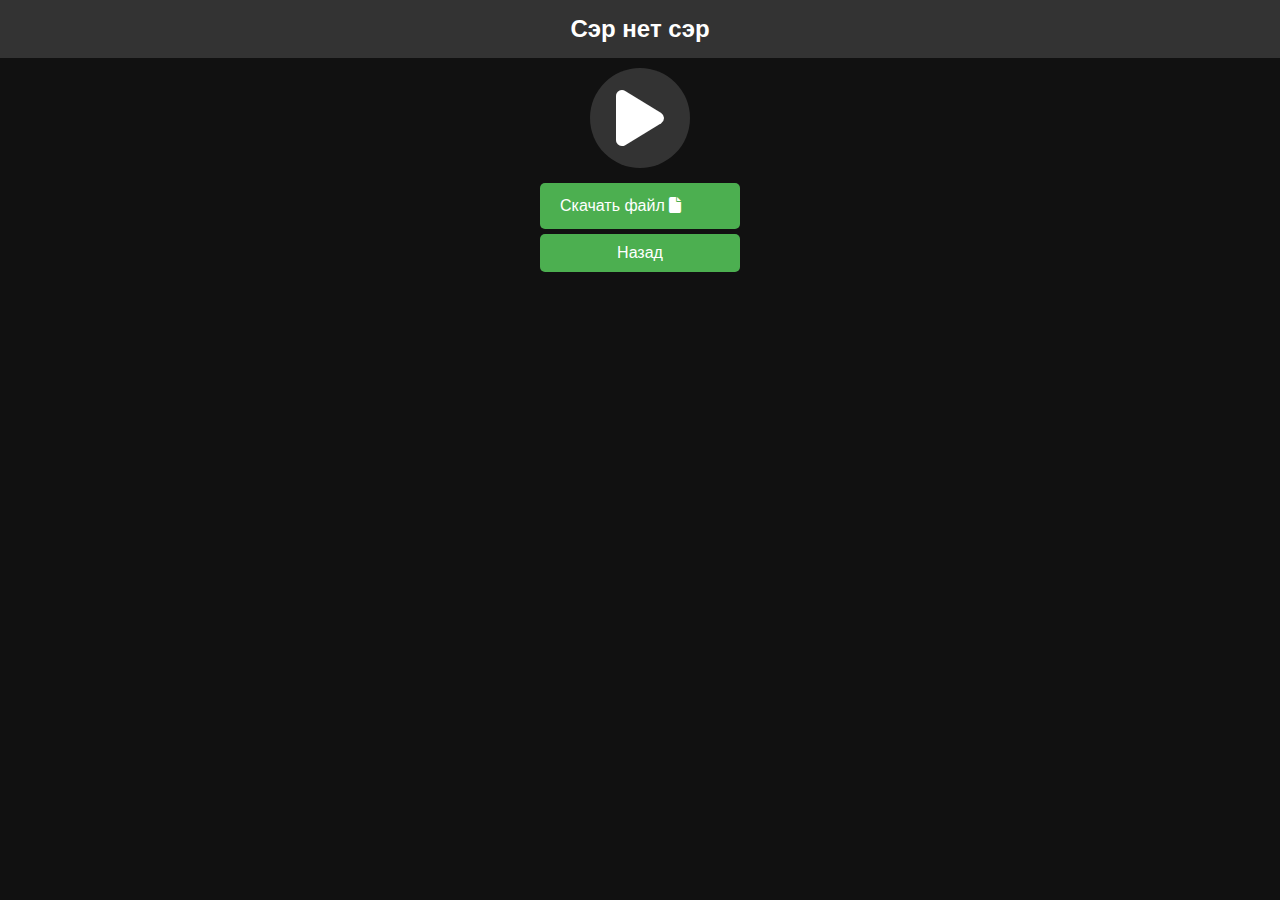
<file: ser-da-ser.html>
<!DOCTYPE html>
<html lang="en">
<head>
    <meta charset="UTF-8">
    <meta name="viewport" content="width=device-width, initial-scale=1.0">
    <link rel="stylesheet" href="styles.css">
    <link rel="stylesheet" href="https://cdnjs.cloudflare.com/ajax/libs/font-awesome/6.5.2/css/all.min.css">
    <title>Сэр нет сэр</title>
</head>
<body>
    <header class="menu">
      <h2>Сэр нет сэр</h2>
    </header>
   
   <div class="playMusic">
      <div aclass="sound">
        <button id="playButton" class="PlaySound"><i class="fa-solid fa-play"></i></button>
        <audio id="audio" src="ser-da-ser_o6s3ouC.mp3"></audio>
      </div>
   </div>
    
    <div class="buttons">
      <a class="btn" href="ser-net-ser.mp3" download>Скачать файл <i class="fa-solid fa-file"></i></a>
      <button class="btn" onclick="window.location.href='index.html'">Назад</button>
    </div>
    
    <script src="script.js"></script>
</body>
</html>
</file>
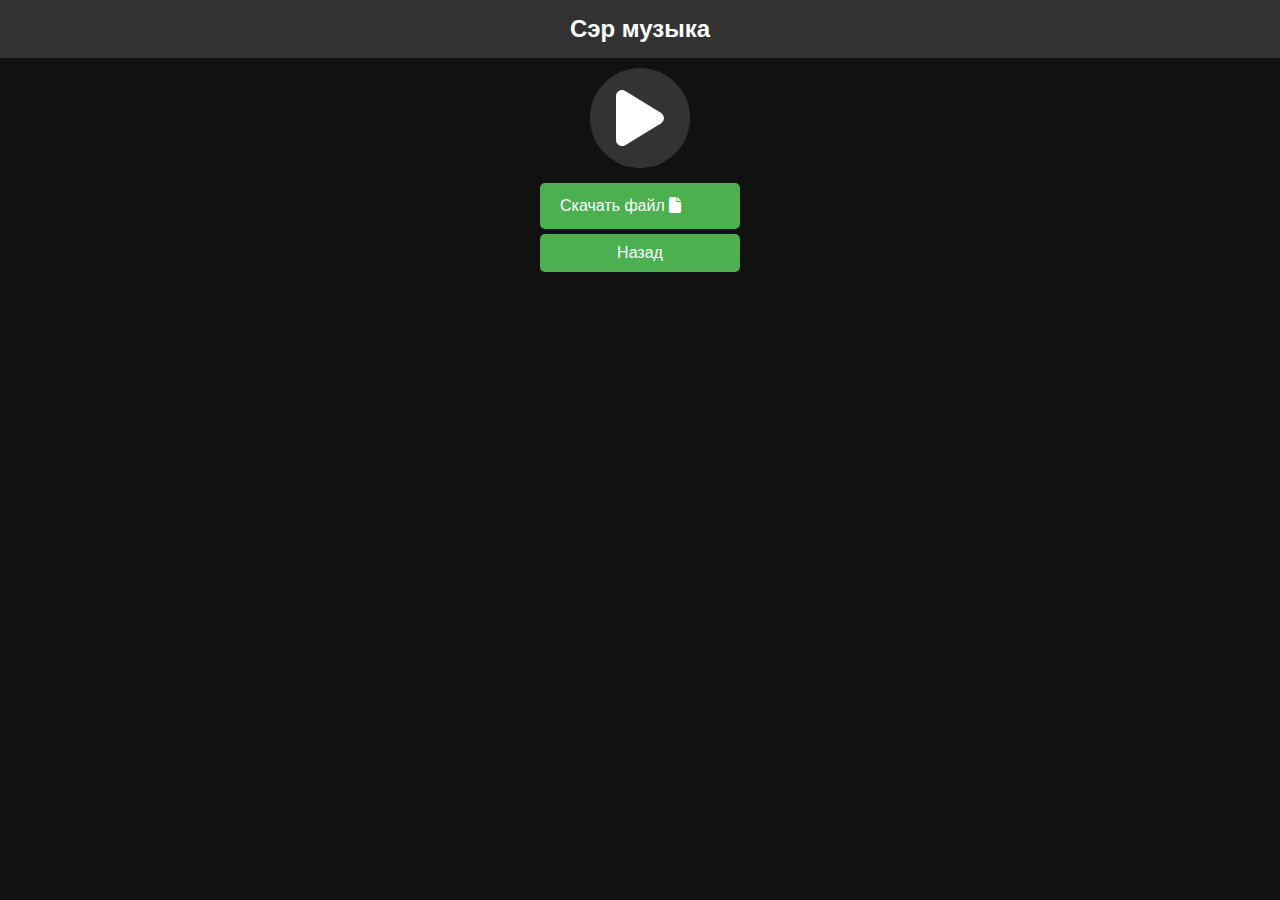
<file: ser-music.html>
<!DOCTYPE html>
<html lang="en">
<head>
    <meta charset="UTF-8">
    <meta name="viewport" content="width=device-width, initial-scale=1.0">
    <link rel="stylesheet" href="styles.css">
    <link rel="stylesheet" href="https://cdnjs.cloudflare.com/ajax/libs/font-awesome/6.5.2/css/all.min.css">
    <title>Сэр мызыка</title>
</head>
<body>
    <header class="menu">
      <h2>Сэр музыка</h2>
    </header>
   
   <div class="playMusic">
      <div aclass="sound">
        <button id="playButton" class="PlaySound"><i class="fa-solid fa-play"></i></button>
        <audio id="audio" src="ser-da-ser-mem.mp3"></audio>
      </div>
   </div>
    
    <div class="buttons">
      <a class="btn" href="ser-da-ser-mem.mp3" download>Скачать файл <i class="fa-solid fa-file"></i></a>
      <button class="btn" onclick="window.location.href='index.html'">Назад</button>
    </div>
    
    <script src="script.js"></script>
</body>
</html>
</file>
<file: styles.css>
/* Reset and base styles */
* {
  margin: 0;
  padding: 0;
  box-sizing: border-box;
}

body {
  font-family: Arial, sans-serif;
  background-color: #111;
  color: #fff;
  line-height: 1.6;
  overflow-x: hidden;
}

.menu {
  background-color: #333;
  padding: 10px 20px;
  display: flex;
  justify-content: center; /* Центрирование содержимого по горизонтали */
  align-items: center;
  position: relative;
}

.search-container {
  display: flex;
  justify-content: center; /* Центрирование поиска */
  align-items: center;
  width: 100%;
}

.search {
  display: flex;
  align-items: center;
}

.search-input {
  padding: 5px;
  border-radius: 5px;
  border: 1px solid #ccc;
  font-size: 1rem;
  margin-right: 10px;
  outline: none;
  border: 2px solid transparent;
}

.search-input:hover {
  border: 2px solid #42445A;
}

.search-button {
  background-color: #4CAF50;
  color: white;
  padding: 5px 10px;
  border: none;
  border-radius: 5px;
  cursor: pointer;
  font-size: 1rem;
  
  display: flex;
  align-items: center;
  justify-content: center;
}

.search-button i {
  font-size: 1rem;
}



#noResults {
  text-align: center;
  color: #fff;
  grid-column: 1 / -1; /* Чтобы сообщение занимало всю ширину контейнера */
}

#noResults img {
  max-width: 200px;
  margin-bottom: 10px;
}

.sponsor {
  display: flex;
  justify-content: center;
  padding: 20px;
}

@media screen and (max-width: 768px) {
  .menu {
    flex-direction: column;
    align-items: flex-start;
  }

  .menu h1 {
    position: static;
    margin-bottom: 10px;
  }

  .search-container {
    width: 100%;
  }

  .search {
    margin-top: 10px;
    margin-bottom: 10px;
    justify-content: center;
    width: 100%;
  }

  .search-input {
    width: calc(100% - 40px); /* Оставляем место для кнопки поиска */
  }

  .search-button {
    width: 30px;
  }
}

.container {
  max-width: 1200px;
  margin: 20px auto;
  display: grid;
  grid-template-columns: repeat(auto-fit, minmax(250px, 1fr));
  gap: 20px;
  padding: 0 20px;
  margin-top: 15px;
}

.card {
  background: #333;
  padding: 20px;
  margin-top: 10px;
  border-radius: 10px;
  text-align: center;
  transition: transform 0.3s ease;
}

.card:hover {
  transform: translateY(-5px);
}

.card h5 {
  font-size: 1.2rem;
  margin-bottom: 10px;
}

.card p {
  font-size: 0.9rem;
  margin-bottom: 15px;
}

.card button, .btn {
  background-color: #4CAF50;
  color: white;
  padding: 10px 20px;
  border: none;
  border-radius: 5px;
  cursor: pointer;
  font-size: 1rem;
  transition: background-color 0.3s ease;
}

.card button:hover {
  background-color: #45a049;
}

.premium-info {
  text-align: center;
  margin: 20px 0;
}

.premium-info h2 {
  font-size: 24px;
  margin-bottom: 10px;
}

.premium-info p {
  font-size: 18px;
  margin-bottom: 20px;
}

.premium-info button {
  padding: 10px 20px;
  font-size: 16px;
  background-color: #ff6600;
  color: white;
  border: none;
  border-radius: 5px;
  cursor: pointer;
}

.premium-info button:hover {
  background-color: #cc5200;
}


@media screen and (max-width: 768px) {
  .container {
    grid-template-columns: repeat(auto-fit, minmax(200px, 1fr));
  }
}


/* Sound HTML */

.buttons {
  display: flex;
  justify-content: center;
  margin-top: 15px;
  gap: 5px;
  flex-direction: column;
}

.PlaySound {
  min-width: 100px;
  min-height: 100px;
  background: #333;
  color: white;
  border-radius: 50%;
  border: none;
  font-size: 4em;
  
  display: flex;
  justify-content: center;
  align-items: center;
}

#PlaySound {
  margin: auto;
}

.playMusic {
  display: flex;
  justify-content: center;
  margin-top: 10px;
}

.btn {
  min-width: 200px;
  margin: auto;
  text-decoration: none;
}
</file>
